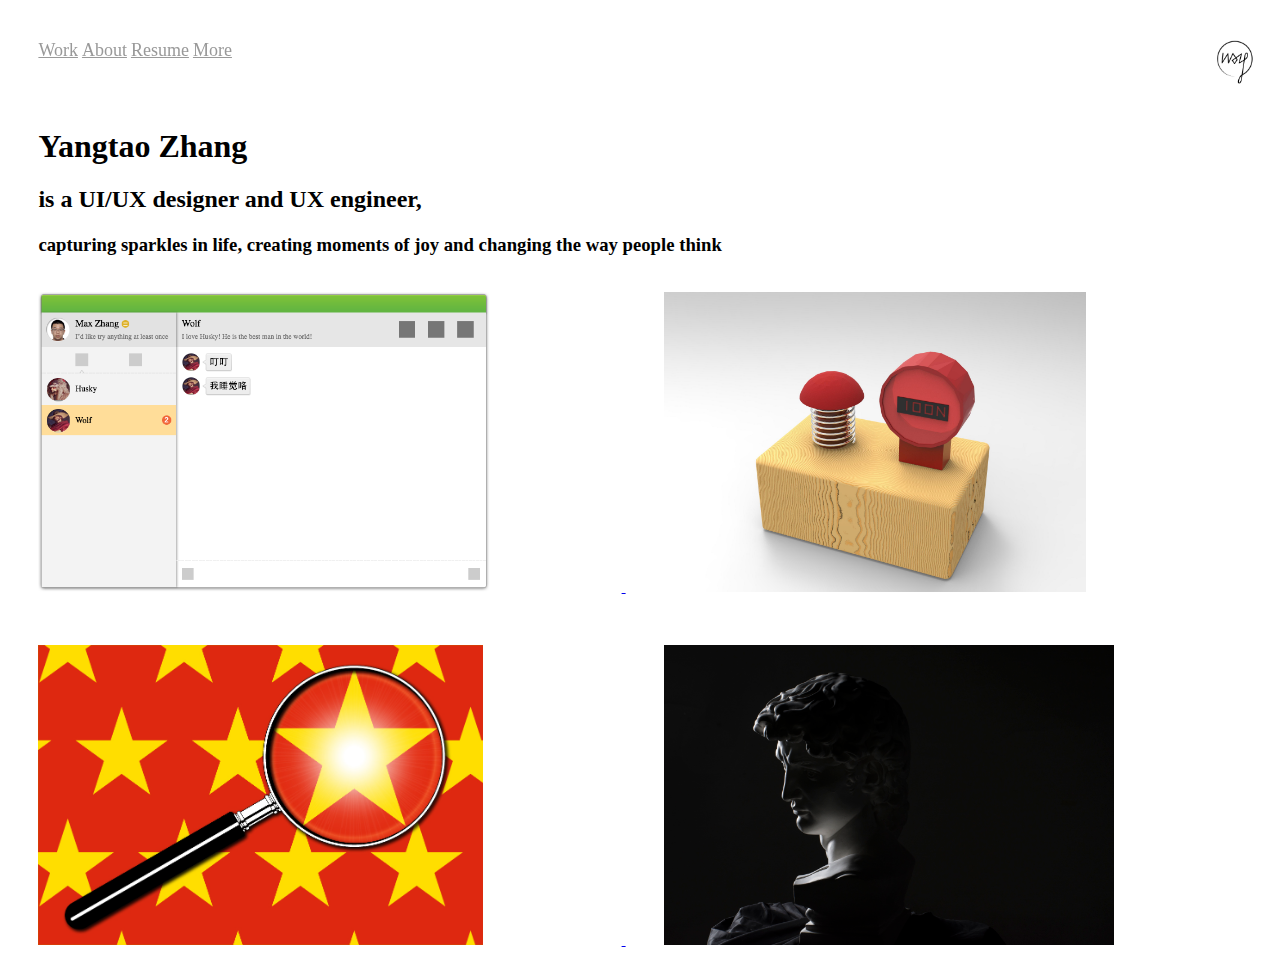
<file: index.html>
<!DOCTYPE html>
<html lang="en">
<head>
    <meta charset="UTF-8">
    <meta name="viewport"
          content="width=device-width, user-scalable=no, initial-scale=1.0, maximum-scale=1.0, minimum-scale=1.0">
    <meta http-equiv="X-UA-Compatible" content="ie=edge">
    <title>Max's portfolio</title>
    <link rel="stylesheet" href="css/normalize.css">
    <link rel="stylesheet" href="css/main.css">
</head>
<body>
<header class="nav-container">
    <nav class="nav-wrap">
        <div class="nav-item"><a href="index.html">Work</a></div>
        <div class="nav-item"><a href="maxzhang.html">About</a></div>
        <div class="nav-item"><a href="resume.html">Resume</a></div>
        <div class="nav-item"><a href="more.html">More</a></div>
    </nav>
    <div class="logo-wrap">
        <div class="logo-img"><a href=""><img src="img/husky-logo.jpeg" alt=""></a></div>
    </div>
</header>
<div class="profile">
    <h1>Yangtao Zhang</h1>
    <h2>is a UI/UX designer and UX engineer,</h2>
    <h3>capturing sparkles in life, creating moments of joy and changing the way people think</h3>
</div>
<div class="site-wrap">
    <div class="site-container">
        <div class="site-content">
            <div class="project">
                <a href="easymana.html">
                    <div class="cover-container">
                        <div class="cover-wrap">
                            <div class="cover-img">
                                <img src="img/easymana.png" alt="">
                            </div>
                        </div>
                    </div>
                </a>

                <a href="musicbox.html">
                    <div class="cover-container">
                        <div class="cover-wrap">
                            <div class="cover-img">
                                <img src="img/musicbox.jpeg" alt="">
                            </div>
                        </div>
                    </div>
                </a>

                <a href="illustration.html">
                    <div class="cover-container">
                        <div class="cover-wrap">
                            <div class="cover-img">
                                <img src="img/illustration.jpeg" alt="">
                            </div>
                        </div>
                    </div>
                </a>

                <a href="photography.html">
                    <div class="cover-container">
                        <div class="cover-wrap">
                            <div class="cover-img">
                                <img src="img/photography.jpg" alt="">
                            </div>
                        </div>
                    </div>
                </a>

            </div>
        </div>
    </div>

</div>
<footer>

    
</footer>

</body>
</html>
</file>
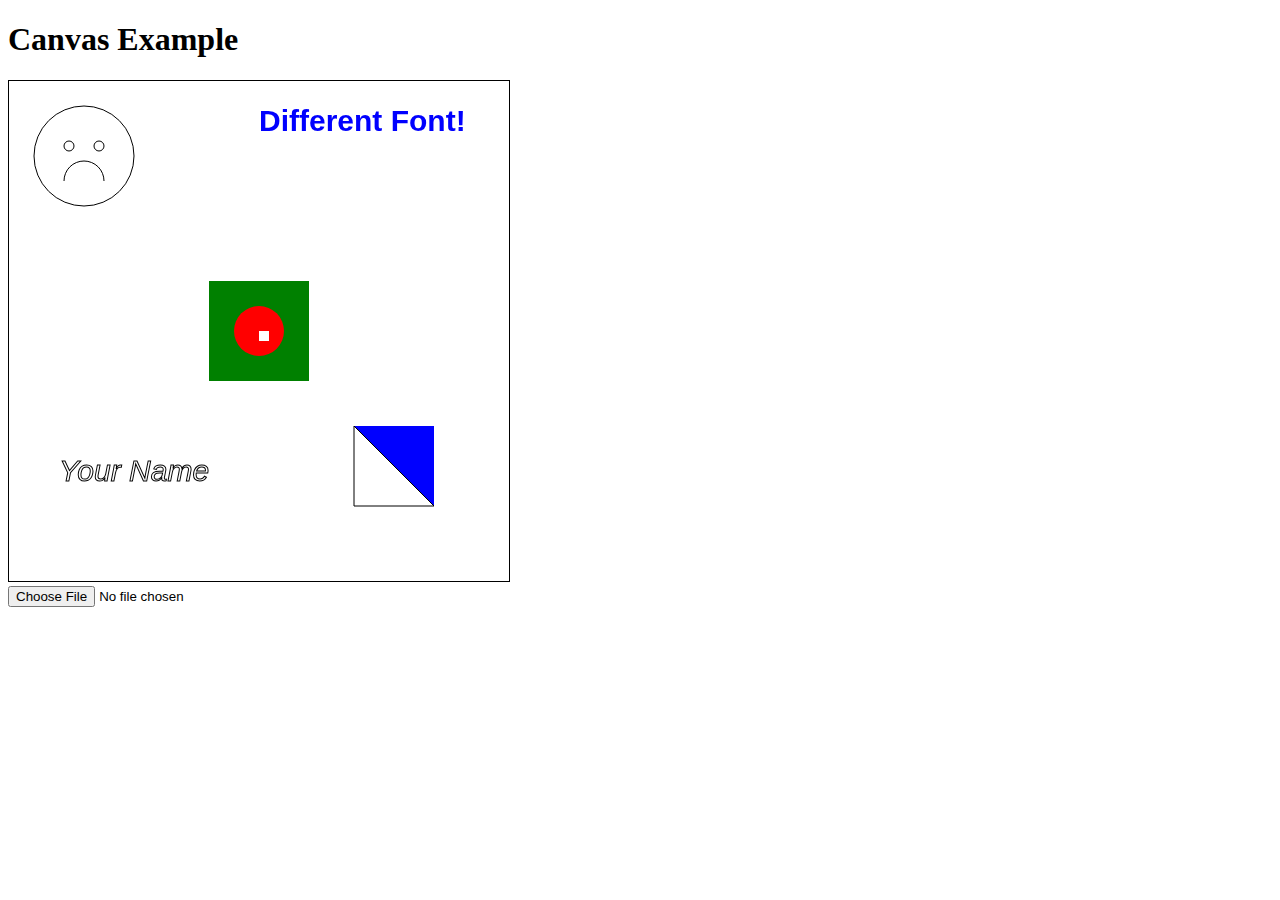
<file: canvas.html>
<!DOCTYPE html>
<html lang="en">
<head>
    <meta charset="UTF-8">
    <title>Canvas Example</title>
    <style type="text/css">
        canvas{
            border: 1px solid black;
        }
    </style>


</head>
<body>
<h1>Canvas Example</h1>
<canvas id="canvas" width="500" height="500">
    An alternative text describing what your canvas displays.
</canvas>

<script>
    //Rectangles
    var canvas = document.querySelector('canvas');
    var ctx = canvas.getContext('2d');
    ctx.fillStyle = 'green';
    ctx.fillRect(200, 200, 100, 100);
    // ctx.strokeRect(225,225,50,50);
    ctx.fillStyle = 'red';
    ctx.arc(250,250,25,0,2*Math.PI);
    ctx.fill();
    ctx.clearRect(250,250,10,10);
    //Paths
    // https://www.html5canvastutorials.com/tutorials/html5-canvas-arcs/
    // arc(x, y, radius, startAngle, endAngle, anticlockwise)
    // closePath() connects the first point with the last point
    ctx.beginPath();					 //quit old drawing, start new one
    ctx.arc(75,75,50,0,Math.PI*2,true);  // Outer circle
    // ctx.moveTo(110,75);
    // ctx.arc(75,75,35,0,Math.PI,false);   // Mouth
    ctx.moveTo(55,100);
    ctx.arc(75,100,20,Math.PI*1,0,false);   // Mouth
    ctx.moveTo(65,65);
    ctx.arc(60,65,5,0,Math.PI*2,true);  // Left eye
    ctx.moveTo(95,65);
    ctx.arc(90,65,5,0,Math.PI*2,true);  // Right eye
    ctx.stroke();
    //Lines
    // Filled triangle
    ctx.beginPath();
    ctx.moveTo(425,345);
    ctx.lineTo(425,425);
    ctx.lineTo(345,345)
    ctx.fillStyle = 'blue';
    ctx.fill();
    // Stroked triangle
    ctx.beginPath();
    ctx.moveTo(345,345);
    ctx.lineTo(345,425);
    ctx.lineTo(425,425);
    ctx.closePath();
    ctx.stroke();
    //Text
    ctx.fillStyle = '#00F';
    ctx.font = 'Italic 30px Sans-Serif';
    ctx.strokeText('Your Name', 50, 400);
    ctx.font = 'Bold 30px Arial';
    ctx.fillText('Different Font!', 250, 50);
    function myFunction(){
        var x = document.getElementById("myFile");
        var txt = "";
        if ('files' in x) {
            if (x.files.length == 0) {
                txt = "Select a file";
            } else {
                var img = new Image();
                img.src = "images/" + x.files[0].name;
                img.onload = function(){
                    ctx.drawImage(img, 25, 300);
                    // ctx.drawImage(img, img.width / 4, img.height / 4, img.width / 2, img.height / 2, 0, 0, canvas.width, canvas.height);
                    ctx.fillStyle = '#00F';
                    ctx.font = 'Italic 30px Sans-Serif';
                    ctx.strokeText('Your Name', 50, 400);
                }
            }
        }
        else {
            if (x.value == "") {
                txt += "Select a file.";
            } else {
                txt += "The files property is not supported by your browser!";
                txt  += "<br>The path of the selected file: " + x.value; // If the browser does not support the files property, it will return the path of the selected file instead.
            }
        }

    }
</script>

<br><input type="file" id="myFile" size="50" onchange="myFunction()"><br>

</body>
</html>
</file>
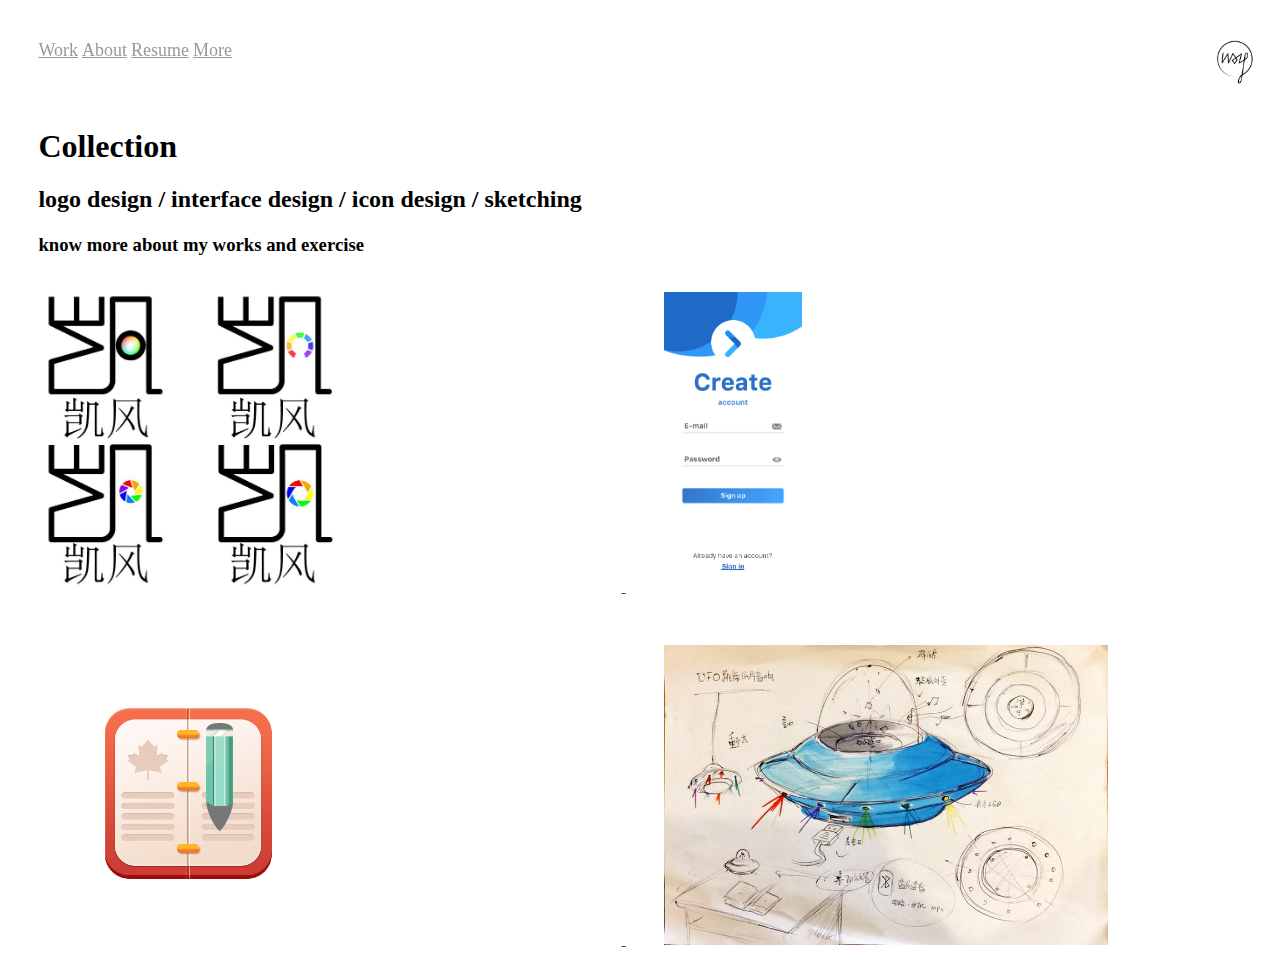
<file: more.html>
<!doctype html>
<html lang="en">
<head>
    <meta charset="UTF-8">
    <meta name="viewport"
          content="width=device-width, user-scalable=no, initial-scale=1.0, maximum-scale=1.0, minimum-scale=1.0">
    <meta http-equiv="X-UA-Compatible" content="ie=edge">
    <title>Document</title>
    <link rel="stylesheet" href="css/normalize.css">
    <link rel="stylesheet" href="css/main.css">
</head>
<body>
<header class="nav-container">
    <nav class="nav-wrap">
        <div class="nav-item"><a href="index.html">Work</a></div>
        <div class="nav-item"><a href="maxzhang.html">About</a></div>
        <div class="nav-item"><a href="resume.html">Resume</a></div>
        <div class="nav-item"><a href="more.html">More</a></div>
    </nav>
    <div class="logo-wrap">
        <div class="logo-img"><a href=""><img src="img/husky-logo.jpeg" alt=""></a></div>
    </div>
</header>
<div class="profile">
    <h1>Collection</h1>
    <h2>logo design  /  interface design  /  icon design  /  sketching</h2>
    <h3>know more about my works and exercise</h3>
</div>
<div class="site-wrap">
    <div class="site-container">
        <div class="site-content">
            <div class="project">
                <a href="">
                    <div class="cover-container">
                        <div class="cover-wrap">
                            <div class="cover-img">
                                <img src="img/logo.jpeg" alt="">
                            </div>
                        </div>
                    </div>
                </a>

                <a href="">
                    <div class="cover-container">
                        <div class="cover-wrap">
                            <div class="cover-img">
                                <img src="img/interface.png" alt="">
                            </div>
                        </div>
                    </div>
                </a>

                <a href="">
                    <div class="cover-container">
                        <div class="cover-wrap">
                            <div class="cover-img">
                                <img src="img/icon.png" alt="">
                            </div>
                        </div>
                    </div>
                </a>

                <a href="">
                    <div class="cover-container">
                        <div class="cover-wrap">
                            <div class="cover-img">
                                <img src="img/sketching.jpeg" alt="">
                            </div>
                        </div>
                    </div>
                </a>

            </div>
        </div>
    </div>
</div>
</body>
</html>
</file>
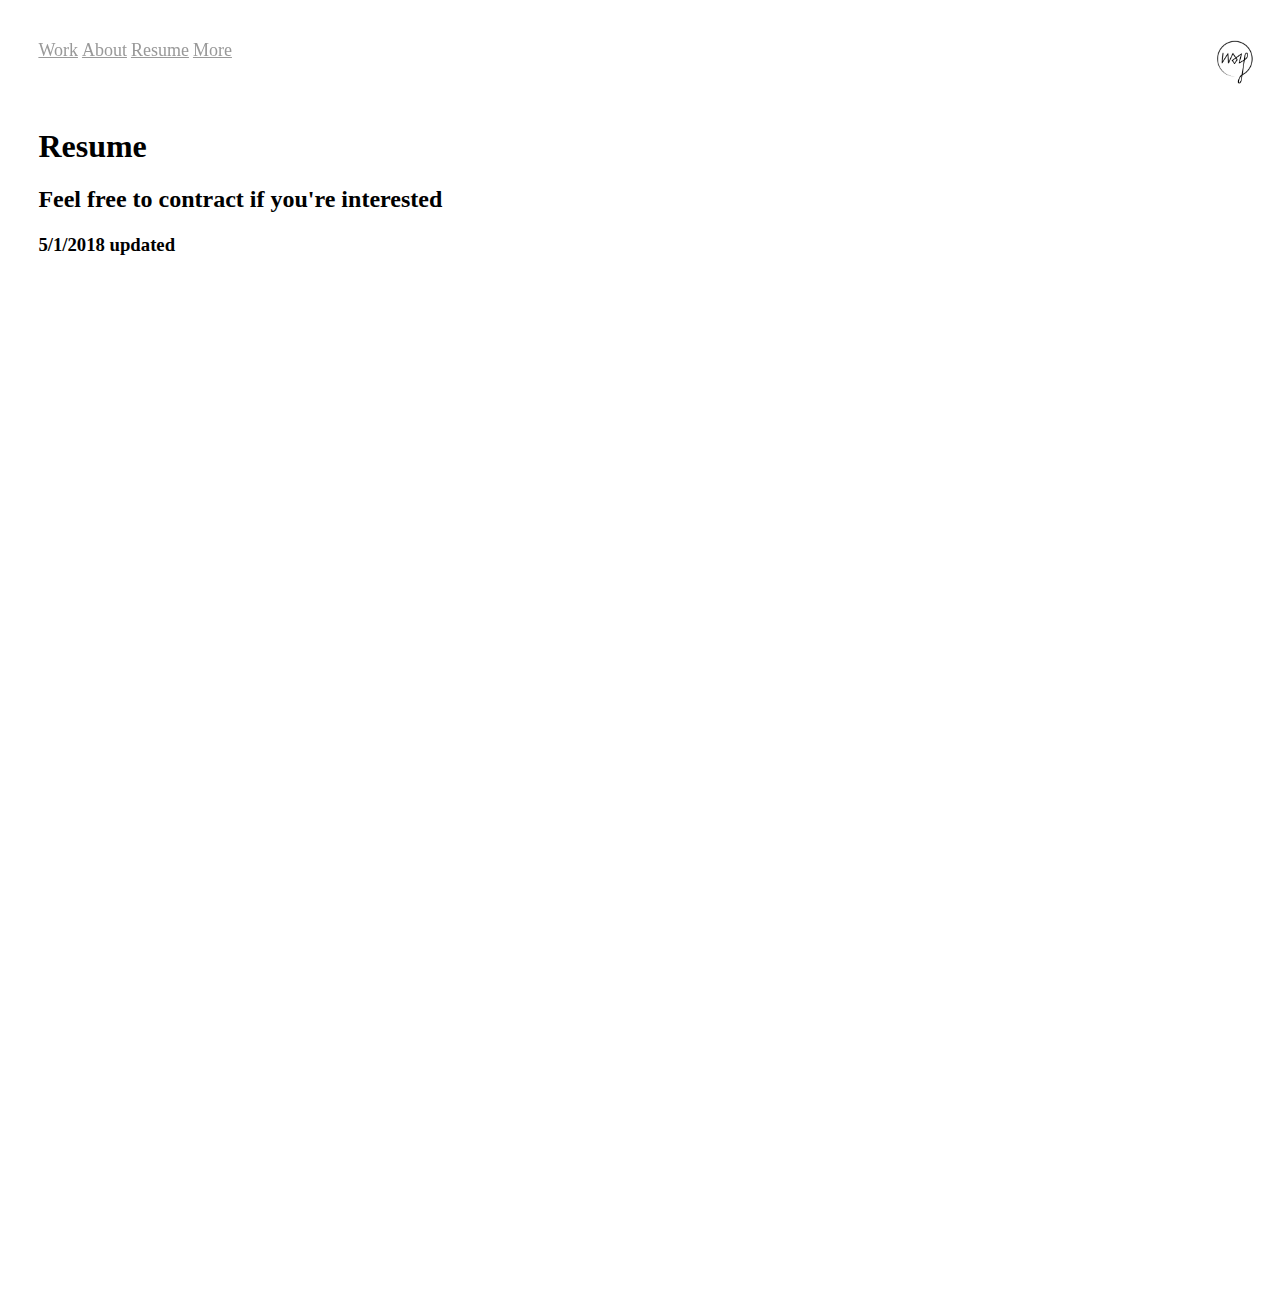
<file: resume.html>
<!doctype html>
<html lang="en">
<head>
    <meta charset="UTF-8">
    <meta name="viewport"
          content="width=device-width, user-scalable=no, initial-scale=1.0, maximum-scale=1.0, minimum-scale=1.0">
    <meta http-equiv="X-UA-Compatible" content="ie=edge">
    <title>Document</title>
    <link rel="stylesheet" href="css/normalize.css">
    <link rel="stylesheet" href="css/main.css">
</head>
<body>
<header class="nav-container">
    <nav class="nav-wrap">
        <div class="nav-item"><a href="index.html">Work</a></div>
        <div class="nav-item"><a href="maxzhang.html">About</a></div>
        <div class="nav-item"><a href="resume.html">Resume</a></div>
        <div class="nav-item"><a href="more.html">More</a></div>
    </nav>
    <div class="logo-wrap">
        <div class="logo-img"><a href=""><img src="img/husky-logo.jpeg" alt=""></a></div>
    </div>
</header>
<div class="profile">
    <h1>Resume</h1>
    <h2>Feel free to contract if you're interested </h2>
    <h3>5/1/2018 updated</h3>
</div>
<div class="resume">
    <iframe src="others/Zhang_Yangtao_CV.pdf" frameborder="0"></iframe>
</div>

</body>
</html>
</file>
<file: css/main.css>
img{
    max-width: 100%;
    max-height: 100%;
}
.nav-container{
    display: flex;
    position: fixed;
    width: 100%;
    right: 0;
    top: 0;
    z-index: 3;
    height: 60px;
    clear: both;
    margin-top: 3%;
}

.nav-wrap{
    text-align: left;
    float: left;
    width: 40%;
    margin-left: 3%;
}

.nav-item{
    display: inline-block;
}

nav a {
    color: rgb(153, 153, 153);
    font-family: "Fira Code";
    font-size: 18px;
    font-style: normal;
    font-weight: 400;
    line-height: 24px;
}

.logo-wrap{
    max-width: 100%;
    width: 60%;
}

.logo-img{
    max-width: 45px;
    float: right;
    margin-right: 3%;
}

.profile{
    margin: 10% 3% 0%;
}

.site-wrap{

}

.site-container{
    width: 100%;
    position: relative;
}

.site-content{
    width: 100%;
}

.cover-container{
    width: 47%;
    height: 100%;
    margin: 0px 0px 35px 20px;
    position: relative;
    display: inline-block;


}
.cover-wrap{
    width: 100%;
    margin: 3% 3% 0%;
    overflow: hidden;
    position: relative;
}

.cover-img{
    height: 300px;
}

.resume{
    margin: 20% 0% 0%;
    padding: 0% 10% 0%;
}

iframe{
    width: 900px;
    height: 800px;
    border: honeydew;
}
</file>
